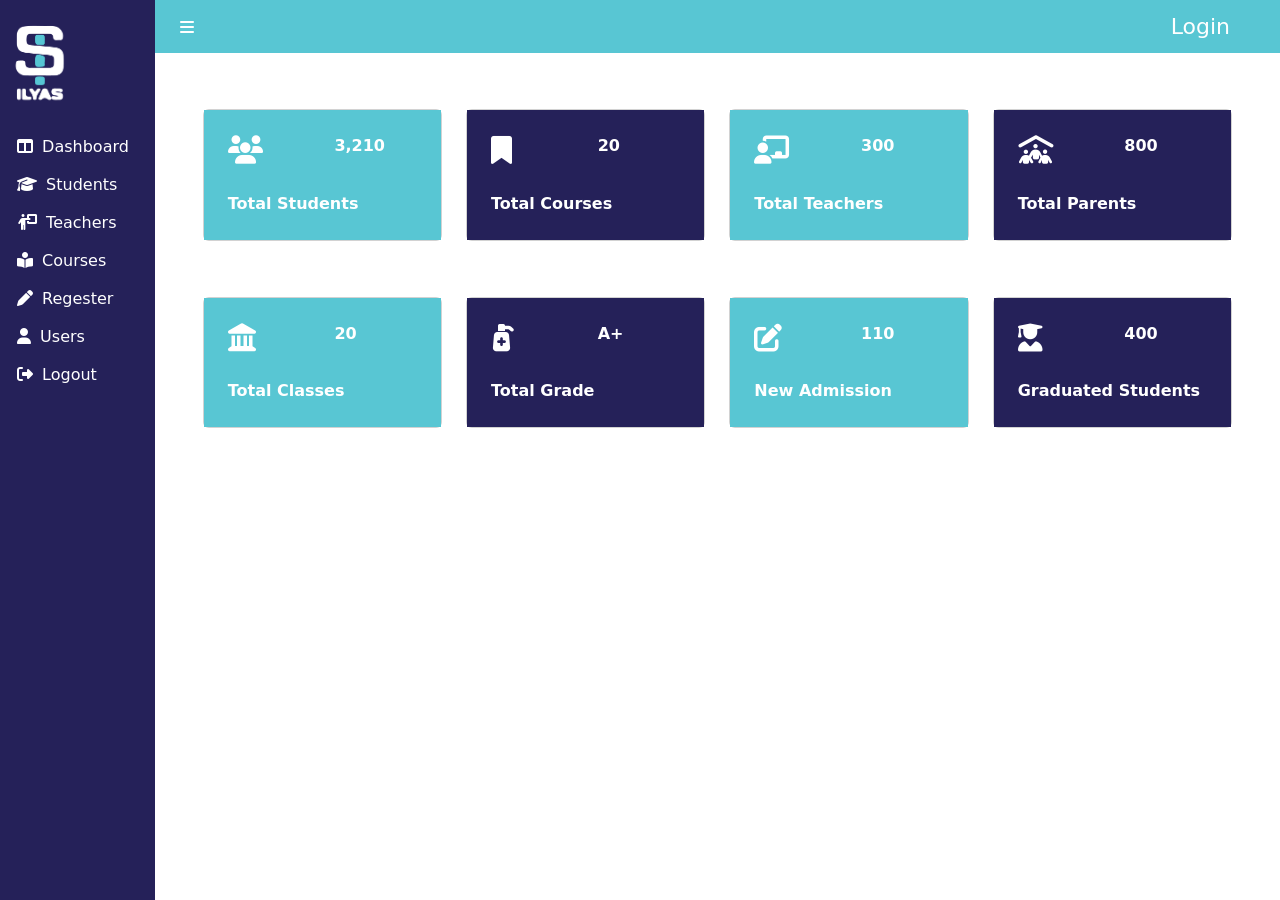
<file: index.html>
<!DOCTYPE html>
<html lang="en">
<head>
    <meta charset="UTF-8">
    <meta name="viewport" content="width=device-width, initial-scale=1.0">
    <title>Dashboard</title>
    <link rel="stylesheet" href="style.css">
    <!-- bootstrap link -->
    <link href="https://cdn.jsdelivr.net/npm/bootstrap@5.3.3/dist/css/bootstrap.min.css" rel="stylesheet" integrity="sha384-QWTKZyjpPEjISv5WaRU9OFeRpok6YctnYmDr5pNlyT2bRjXh0JMhjY6hW+ALEwIH" crossorigin="anonymous">
    <!-- font awasome link -->
    <link rel="stylesheet" href="https://cdnjs.cloudflare.com/ajax/libs/font-awesome/6.7.2/css/all.min.css" integrity="sha512-Evv84Mr4kqVGRNSgIGL/F/aIDqQb7xQ2vcrdIwxfjThSH8CSR7PBEakCr51Ck+w+/U6swU2Im1vVX0SVk9ABhg==" crossorigin="anonymous" referrerpolicy="no-referrer" />
</head>
<body>
    
<div class="d-flex">
      <!-- side bar -->
   <div class="vh-100 myside" style="width: 11rem">
  <div>
    <img class="w-50 " src="img/logo2.png" alt="">
  </div>

  <div class="mt-3">
    <button class="btn text-white">
        <i class=" hover fa-solid fa-table-columns text-white px-1"></i>
       <a href="index.html" class="link">Dashboard</a>
      </button>
      <!-- dashboard -->
      
      <button class="btn text-white">
     <i class="fa-solid fa-graduation-cap px-1"></i> 
       <a href="Student.html" class="link"> Students</a>
      </button>
      <!-- students -->
      
      <button class="btn text-white">
        <i class="fa-solid fa-person-chalkboard px-1"></i>
        <a href="teachers.html" class="link"> Teachers</a>
      </button>
      <!-- teacher -->
    
      <button class="btn text-white">
        <i class="fa-solid fa-book-open-reader px-1"></i>
       <a href="Courses.html"class="link">Courses</a>
      </button>
      <!-- coursed -->
      <button class="btn text-white">
        <i class="fa-solid fa-pen px-1"></i>
        Regester
      </button>
      <!-- regestration -->
    
      <button class="btn text-white">
        <i class="fa-solid fa-user px-1"></i>
        <a href="login.html"class="link">Users</a>
      </button>
      <!-- users -->
      <button class="btn text-white">
        <i class="fa-solid fa-right-from-bracket px-1"></i>
        <a href="logout.html" class="link"> Logout</a>
      </button>
      <!-- Logout -->
  </div>
  
   </div>
     <!-- End  side bar -->

     <!-- Header -->
   <div class=" w-100">
       <div class="myheader">
          
           <div class="nav" >
            <i class="fa-solid fa-bars text-white" ></i>
           
            <a href="login.html">Login</a>
           </div>
       </div>
        <!-- End Header -->

        <!-- contant section -->
  

        <div class="m-5">
            <div class="row ">
                <div class="col-sm-1 col-md-3 pt-2 ">
                    <div class="card  ">
                    <div class="card-body p-4  text-white fw-bold card1">
                       <div class="row">
                        <div class="col-6">
                          <h3>  <i  class="fa-solid fa-users "></i></h1>
                        </div>
                        <div class="col-6">
                           3,210
                        </div>
                        <div class="col-12 mt-3">
                           Total Students
                        </div>
                       </div>
                    </div>
                    </div>
                </div>
                <!-- card2 -->
            
                <div class="col-sm-1 col-md-3 pt-2">
                    <div class="card  ">
                    <div class="card-body p-4 card2 text-white fw-bold ">
                        <div class="row">
                            <div class="col-6">
                                <h3><i class="fa-solid fa-bookmark"></i></h3>
                            </div>
                            <div class="col-6">
                               20
                            </div>
                            <div class="col-12 mt-3">
                               Total Courses
                            </div>
                           </div>
                    </div>
                    </div>
                </div>
            
                <!-- card3 -->
                <div class="col-sm-1 col-md-3 pt-2">
                    <div class="card  ">
                    <div class="card-body p-4 text-white fw-bold card1">
                        <div class="row">
                            <div class="col-6">
                              <h3>  <i class="fa-solid fa-chalkboard-user"></i></h3>
                            </div>
                            <div class="col-6">
                               300
                            </div>
                            <div class="col-12 mt-3">
                               Total Teachers
                            </div>
                           </div>
                    </div>
                    </div>
                </div>
            
                <!-- card4 -->
                <div class="col-sm-1 col-md-3 pt-2">
                    <div class="card  ">
                    <div class="card-body p-4 text-white fw-bold card2">
                        <div class="row">
                            <div class="col-6">
                               <h3> <i class="fa-solid fa-people-roof"></i></h3>
                            </div>
                            <div class="col-6">
                               800
                            </div>
                            <div class="col-12 mt-3">
                               Total Parents
                            </div>
                           </div>
                    </div>
                    </div>
                </div>

<!-- end cards -->

    </div>

  </div>
   

  <div class="m-5">
    <div class="row ">
        <div class="col-sm-1 col-md-3 pt-2 ">
            <div class="card  ">
            <div class="card-body p-4  text-white fw-bold card1">
               <div class="row">
                <div class="col-6">
                <H3> <i class="fa-solid fa-landmark"></i></H3>
                </div>
                <div class="col-6">
                   20
                </div>
                <div class="col-12 mt-3">
                   Total Classes
                </div>
               </div>
            </div>
            </div>
        </div>
        <!-- card2 -->
    
        <div class="col-sm-1 col-md-3 pt-2">
            <div class="card  ">
            <div class="card-body p-4 card2 text-white fw-bold ">
                <div class="row">
                    <div class="col-6">
                        <h3><i class="fa-solid fa-pump-medical"></i></i></h3>
                    </div>
                    <div class="col-6">
                       A+
                    </div>
                    <div class="col-12 mt-3">
                       Total Grade
                    </div>
                   </div>
            </div>
            </div>
        </div>
    
        <!-- card3 -->
        <div class="col-sm-1 col-md-3 pt-2">
            <div class="card  ">
            <div class="card-body p-4 text-white fw-bold card1">
                <div class="row">
                    <div class="col-6">
                      <h3>  <i class="fa-solid fa-pen-to-square"></i></h3>
                    </div>
                    <div class="col-6">
                       110
                    </div>
                    <div class="col-12 mt-3">
                      New Admission
                    </div>
                   </div>
            </div>
            </div>
        </div>
    
        <!-- card4 -->
        <div class="col-sm-1 col-md-3 pt-2">
            <div class="card  ">
            <div class="card-body p-4 text-white fw-bold card2">
                <div class="row">
                    <div class="col-6">
                       <h3> <i class="fa-solid fa-user-graduate"></i></i></h3>
                    </div>
                    <div class="col-6">
                       400
                    </div>
                    <div class="col-12 mt-3">
                      Graduated Students
                    </div>
                   </div>
            </div>
            </div>
        </div>

<!-- end cards -->

</div>

</div>

   
   </div>

   <!-- end contant -->
    


</div>




<!-- javascript link -->
    <script src="https://cdn.jsdelivr.net/npm/bootstrap@5.3.3/dist/js/bootstrap.bundle.min.js" integrity="sha384-YvpcrYf0tY3lHB60NNkmXc5s9fDVZLESaAA55NDzOxhy9GkcIdslK1eN7N6jIeHz" crossorigin="anonymous"></script>
</body>
</html>
</file>
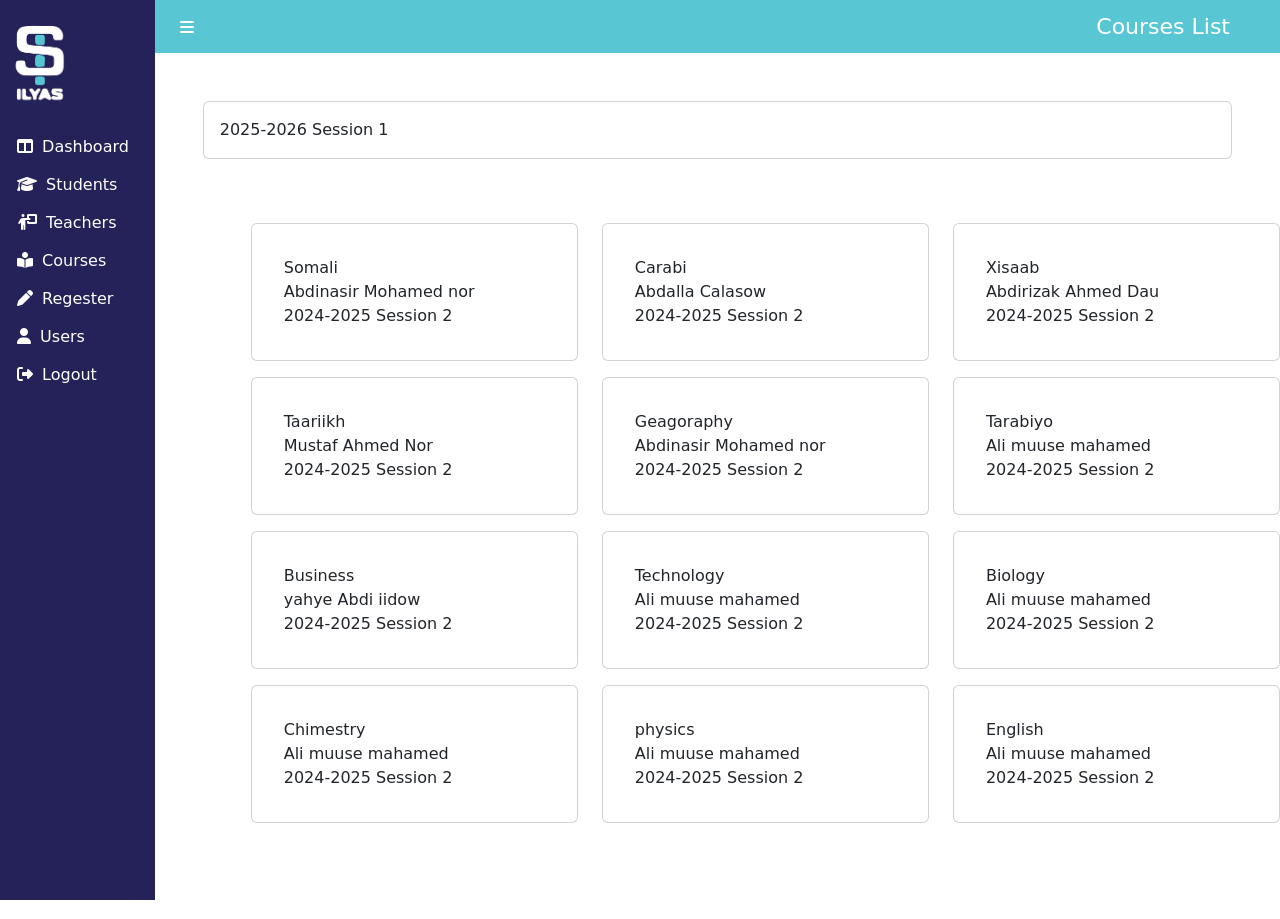
<file: Courses.html>
<!DOCTYPE html>
<html lang="en">
<head>
    <meta charset="UTF-8">
    <meta name="viewport" content="width=device-width, initial-scale=1.0">
    <title>Dashboard</title>
    <link rel="stylesheet" href="style.css">
    <!-- bootstrap link -->
    <link href="https://cdn.jsdelivr.net/npm/bootstrap@5.3.3/dist/css/bootstrap.min.css" rel="stylesheet" integrity="sha384-QWTKZyjpPEjISv5WaRU9OFeRpok6YctnYmDr5pNlyT2bRjXh0JMhjY6hW+ALEwIH" crossorigin="anonymous">
    <!-- font awasome link -->
    <link rel="stylesheet" href="https://cdnjs.cloudflare.com/ajax/libs/font-awesome/6.7.2/css/all.min.css" integrity="sha512-Evv84Mr4kqVGRNSgIGL/F/aIDqQb7xQ2vcrdIwxfjThSH8CSR7PBEakCr51Ck+w+/U6swU2Im1vVX0SVk9ABhg==" crossorigin="anonymous" referrerpolicy="no-referrer" />
</head>
<body>
    
<div class="d-flex">
      <!-- side bar -->
   <div class="vh-100 myside" style="width: 11rem">
  <div>
    <img class="w-50 " src="img/logo2.png" alt="">
  </div>

  <div class="mt-3">
    <button class="btn text-white">
        <i class=" hover fa-solid fa-table-columns text-white px-1"></i>
        <a href="index.html" class="link">Dashboard</a>
      </button>
      <!-- dashboard -->
      
      <button class="btn text-white">
     <i class="fa-solid fa-graduation-cap px-1"></i> 
     <a href="Student.html" class="link">Students</a>
      </button>
      <!-- students -->
      
      <button class="btn text-white">
        <i class="fa-solid fa-person-chalkboard px-1"></i>
        <a href="teachers.html" class="link"> Teachers</a>
      </button>
      <!-- teachers -->
    
      <button class="btn text-white">
        <i class="fa-solid fa-book-open-reader px-1"></i>
        <a href="Courses.html" class="link"> Courses</a>
      </button>
      <!-- coursed -->
      <button class="btn text-white">
        <i class="fa-solid fa-pen px-1"></i>
        Regester
      </button>
      <!-- regestration -->
    
      <button class="btn text-white">
        <i class="fa-solid fa-user px-1"></i>
        <a href="login.html"class="link">Users</a>
      </button>
      <!-- users -->
      <button class="btn text-white">
        <i class="fa-solid fa-right-from-bracket px-1"></i>
        <a href="logout.html" class="link"> Logout</a>
      </button>
      <!-- Logout -->
  </div>
  
   </div>
     <!-- End  side bar -->

     <!-- Header -->
   <div class=" w-100">
       <div class="head">
          
           <div class="nav" >
             <i class="fa-solid fa-bars text-white" ></i>
            <a  href="#">Courses List</a>
           
           </div>
       </div>
        <!-- End Header -->

        <!-- contant section --> 
          <!-- card0 -->
          <div class="m-5" >
            <div class="row">
                <div class="col-30 ">
                    <div class="card p-0 card2 ">
                        <div class="card-body ">
                           2025-2026 Session 1
                        </div>
                         <!-- End Card0 -->
                    </div>
            </div>   
          <!-- card1 -->
         <div class="m-5" >
            <div class="row">
                <div class="col-sm-1 col-md-4 pt-3 ">
                    <div class="card p-3 card1">
                        <div class="card-body">
                            Somali <br>
                            Abdinasir Mohamed nor <br>
                            2024-2025 Session 2
                        </div>
                         <!-- End Card1 -->
                    </div>
            </div>   
            <!-- card2 -->
            <div class="col-sm-1 col-md-4 pt-3">
                <div class="card p-3 card1">
                    <div class="card-body">
                        Carabi <br>
                    Abdalla Calasow <br>
                        2024-2025 Session 2
                    </div>
                </div>
                  <!-- End Card2 -->
        </div>
          <!-- card3 -->  
        <div 
        
        class="col-sm-1 col-md-4 pt-3">
            <div class="card p-3 card1">
                <div class="card-body">
                    Xisaab <br>
                    Abdirizak Ahmed Dau <br>
                        2024-2025 Session 2
                </div>
            </div>
    </div>  
    <!-- End Card3 -->
    <div class="col-sm-1 col-md-4 pt-3">
         <!-- card4 -->  
        <div class="card p-3 card1">
            <div class="card-body">
               Taariikh <br>
               Mustaf Ahmed Nor <br>
                 2024-2025 Session 2
            </div>
        </div>
</div> <!-- End Card4 -->

<div class="col-sm-1 col-md-4 pt-3">
      <!-- card5 -->
    <div class="card p-3 card1">
        <div class="card-body">
          Geagoraphy<br>
          Abdinasir Mohamed nor <br>
            2024-2025 Session 2 
        </div>
    </div>
</div>  <!-- End Card5 -->
<div class="col-sm-1 col-md-4 pt-3">
     <!-- card6 -->
    <div class="card p-3 card1">
        <div class="card-body">
            Tarabiyo<br>
          Ali muuse mahamed <br>
            2024-2025 Session 2 
        </div>
    </div>
</div> <!-- End Card6 -->
<div class="col-sm-1 col-md-4 pt-3">
    <!-- card7 -->
    <div class="card p-3 card1">
        <div class="card-body">
            Business<br>
          yahye Abdi iidow <br>
              2024-2025 Session 2  
        </div>
    </div>
</div><!-- End Card7 -->
<div class="col-sm-1 col-md-4 pt-3">
    <!-- card8 -->
    <div class="card p-3 card1">
        <div class="card-body">
            Technology<br>
            Ali muuse mahamed <br>
              2024-2025 Session 2
        </div>
    </div>
</div> <!-- End Card8 -->
<div class="col-sm-1 col-md-4 pt-3">
       <!-- card9 -->
    <div class="card p-3 card1">
        <div class="card-body">
            Biology<br>
          Ali muuse mahamed <br>
            2024-2025 Session 2
        </div>
    </div>
</div> <!-- End Card9 -->
<div class="col-sm-1 col-md-4 pt-3">
    <!-- card10 -->
    <div class="card p-3 card1">
        <div class="card-body">
            Chimestry<br>
            Ali muuse mahamed <br>
              2024-2025 Session 2
        </div>
    </div>
</div> <!-- End Card10 -->
<div class="col-sm-1 col-md-4 pt-3">  
     <!-- card11 -->
    <div class="card p-3 card1">
        <div class="card-body">
            physics<br>
          Ali muuse mahamed <br>
            2024-2025 Session 2
        </div>
    </div>
</div> <!-- End Card11 -->
<div class="col-sm-1 col-md-4 pt-3">
    <!-- card12 -->
    <div class="card p-3 card1">
        <div class="card-body">
            English<br>
          Ali muuse mahamed <br>
            2024-2025 Session 2
        </div>
    </div>
</div>
</div> </div> <!-- End Card12 -->
</div>
  

       
   
   </div>

   <!-- end contant -->


</div>

<!-- javascript link -->
    <script src="https://cdn.jsdelivr.net/npm/bootstrap@5.3.3/dist/js/bootstrap.bundle.min.js" integrity="sha384-YvpcrYf0tY3lHB60NNkmXc5s9fDVZLESaAA55NDzOxhy9GkcIdslK1eN7N6jIeHz" crossorigin="anonymous"></script>
</body>
</html>
</file>
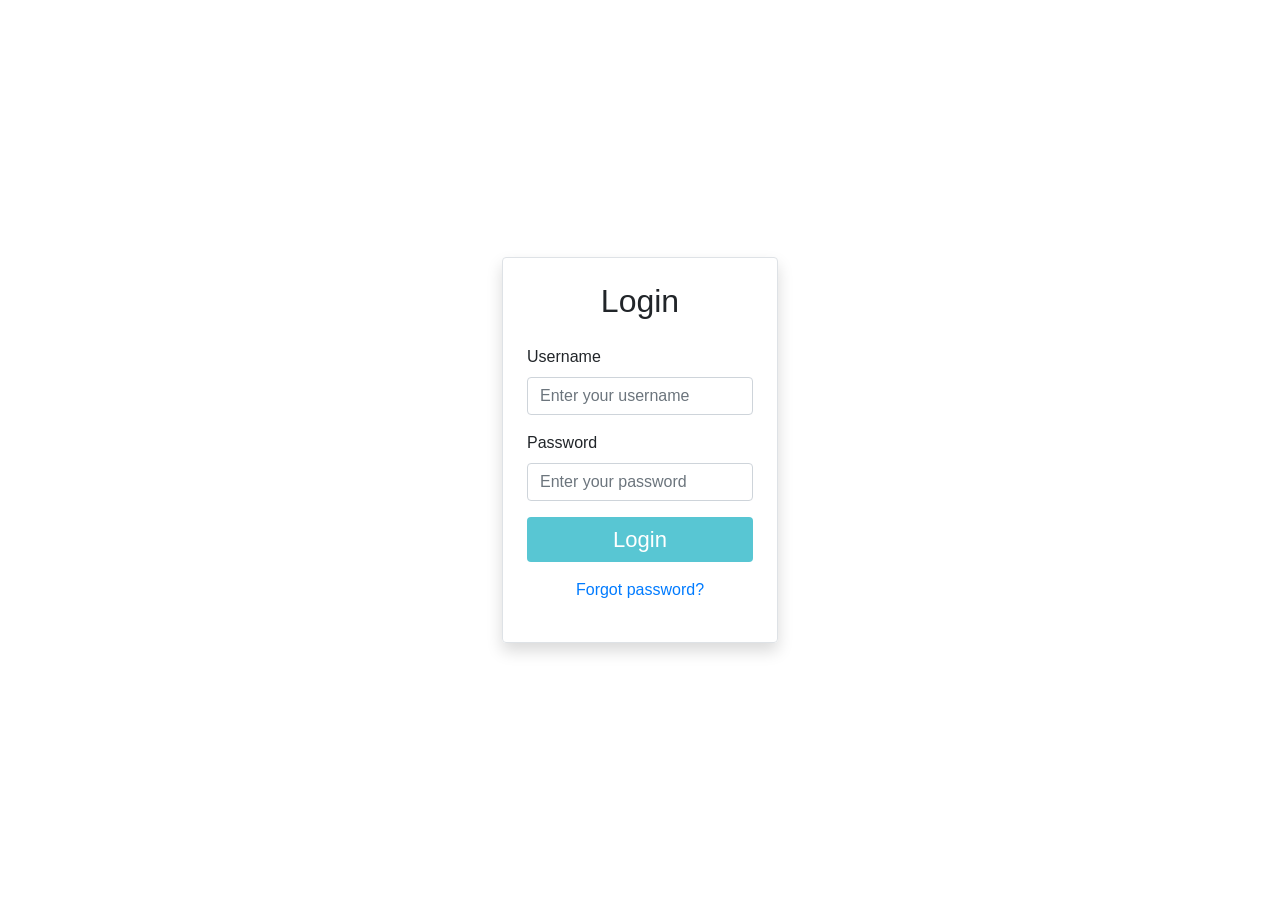
<file: login.html>
<!DOCTYPE html>
<html lang="en">
<head>
    <meta charset="UTF-8">
    <meta name="viewport" content="width=device-width, initial-scale=1.0">
    <link href="https://maxcdn.bootstrapcdn.com/bootstrap/4.5.2/css/bootstrap.min.css" rel="stylesheet">
    <title>Login Page</title>
    <link rel="stylesheet" href="style.css">
</head>
<body>
    <div class="container d-flex align-items-center justify-content-center" style="height: 100vh;">
        <form class="border p-4 rounded shadow">
            <h2 class="text-center mb-4">Login</h2>
            <div class="form-group">
                <label for="username">Username</label>
                <input type="text" class="form-control" id="username" placeholder="Enter your username" required>
            </div>
            <div class="form-group">
                <label for="password">Password</label>
                <input type="password" class="form-control" id="password" placeholder="Enter your password" required>
            </div>
            <button type="submit" class="btn card1 text-white btn-block">Login</button>
            <p class="text-center mt-3"><a href="#">Forgot password?</a></p>
        </form>
    </div>
    <script src="https://code.jquery.com/jquery-3.5.1.slim.min.js"></script>
    <script src="https://cdn.jsdelivr.net/npm/@popperjs/core@2.9.2/dist/umd/popper.min.js"></script>
    <script src="https://maxcdn.bootstrapcdn.com/bootstrap/4.5.2/js/bootstrap.min.js"></script>
</body>
</html>
</file>
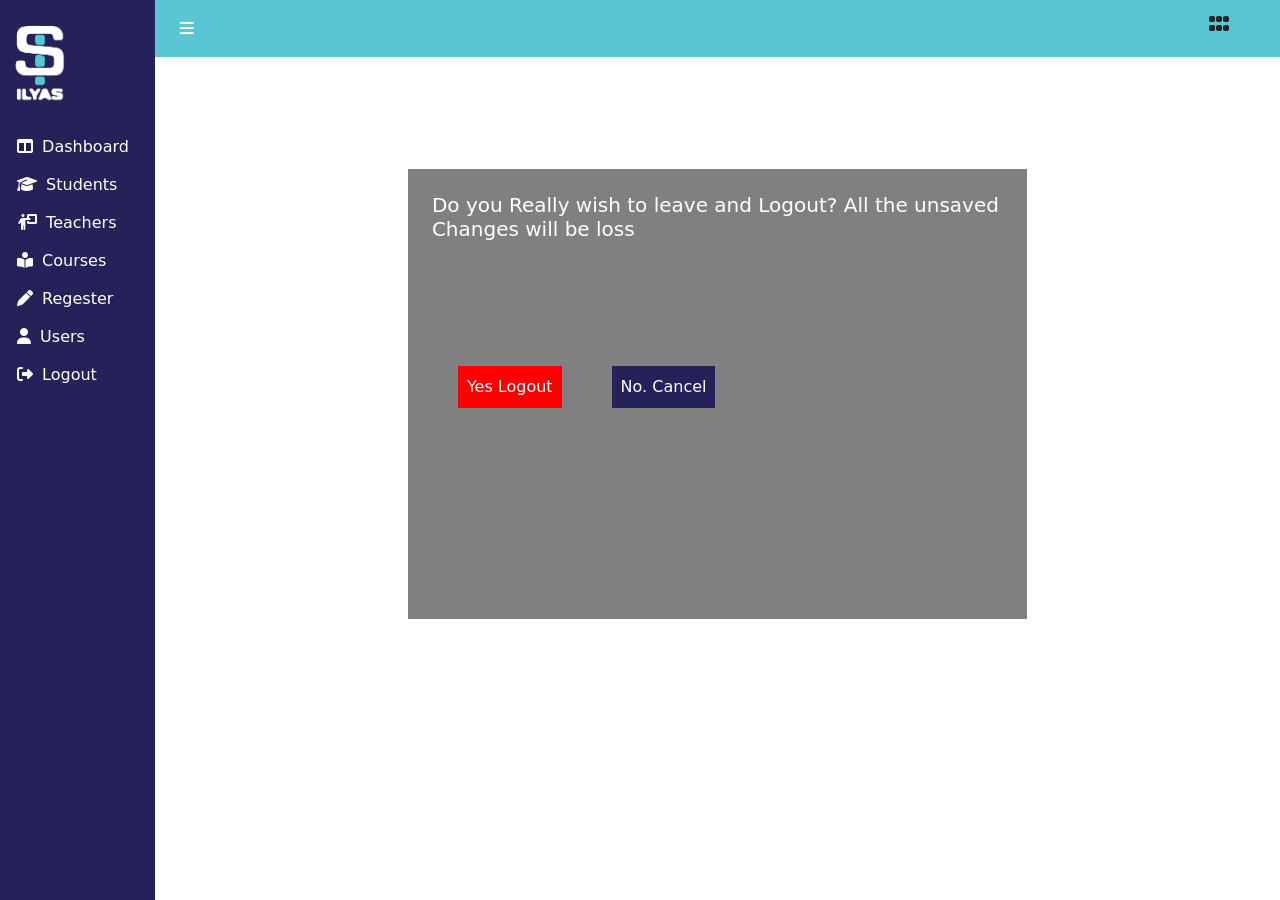
<file: logout.html>
<!DOCTYPE html>
<html lang="en">
<head>
    <meta charset="UTF-8">
    <meta name="viewport" content="width=device-width, initial-scale=1.0">
    <title>Logout</title>
    <link rel="stylesheet" href="style.css">

        <!-- bootstrap link -->
        <link href="https://cdn.jsdelivr.net/npm/bootstrap@5.3.3/dist/css/bootstrap.min.css" rel="stylesheet" integrity="sha384-QWTKZyjpPEjISv5WaRU9OFeRpok6YctnYmDr5pNlyT2bRjXh0JMhjY6hW+ALEwIH" crossorigin="anonymous">
        <!-- font awasome link -->
        <link rel="stylesheet" href="https://cdnjs.cloudflare.com/ajax/libs/font-awesome/6.7.2/css/all.min.css" integrity="sha512-Evv84Mr4kqVGRNSgIGL/F/aIDqQb7xQ2vcrdIwxfjThSH8CSR7PBEakCr51Ck+w+/U6swU2Im1vVX0SVk9ABhg==" crossorigin="anonymous" referrerpolicy="no-referrer" />
    </head>
</head>
<body>

    <div class="d-flex">
      <!-- side bar -->
   <div class="vh-100 myside" style="width: 11rem">
  <div>
    <img class="w-50 " src="img/logo2.png" alt="">
  </div>

  <div class="mt-3">
    <button class="btn text-white">
        <i class=" hover fa-solid fa-table-columns text-white px-1"></i>
        <a href="index.html" class="link">Dashboard</a>
      </button>
      <!-- dashboard -->
      
      <button class="btn text-white">
     <i class="fa-solid fa-graduation-cap px-1"></i> 
     <a href="Student.html" class="link">Students</a>
      </button>
      <!-- students -->
      
      <button class="btn text-white">
        <i class="fa-solid fa-person-chalkboard px-1"></i>
        <a href="teachers.html" class="link"> Teachers</a>
      </button>
      <!-- teachers -->
    
      <button class="btn text-white">
        <i class="fa-solid fa-book-open-reader px-1"></i>
        <a href="Courses.html" class="link"> Courses</a>
      </button>
      <!-- coursed -->
      <button class="btn text-white">
        <i class="fa-solid fa-pen px-1"></i>
        <a href="Regester.html" class="link"> Regester</a>
      </button>
      <!-- regestration -->
    
      <button class="btn text-white">
        <i class="fa-solid fa-user px-1"></i>
        <a href="login.html" class="link"> Users</a>
      </button>
      <!-- users -->
      <button class="btn text-white">
        <i class="fa-solid fa-right-from-bracket px-1"></i>
        <a href="logout.html" class="link"> Logout</a>
      </button>
      <!-- Logout -->
  </div>
  
   </div>
     <!-- End  side bar -->

     <div class=" w-100">
        <div class="myheader">

            <div class="nav" >
                <i class="fa-solid fa-bars text-white" ></i>
               
               <h4> <i class="fa-solid fa-grip"></i></h4>
               </div>
        </div>


        <div class="logout">

          <h5 class="text-white p-4 ">Do you Really wish to leave and Logout? All the unsaved Changes will be loss</h5>

          <div class=" d-flex justify-between  btmada">
            <a class="yes" href="cancel.html">Yes Logout</a>
            <a class="no" href="index.html">No. Cancel</a>
          </div>

        </div>
        

     </div>
    


     
<!-- javascript link -->
    <script src="https://cdn.jsdelivr.net/npm/bootstrap@5.3.3/dist/js/bootstrap.bundle.min.js" integrity="sha384-YvpcrYf0tY3lHB60NNkmXc5s9fDVZLESaAA55NDzOxhy9GkcIdslK1eN7N6jIeHz" crossorigin="anonymous"></script>
    
</body>
</html>
</file>
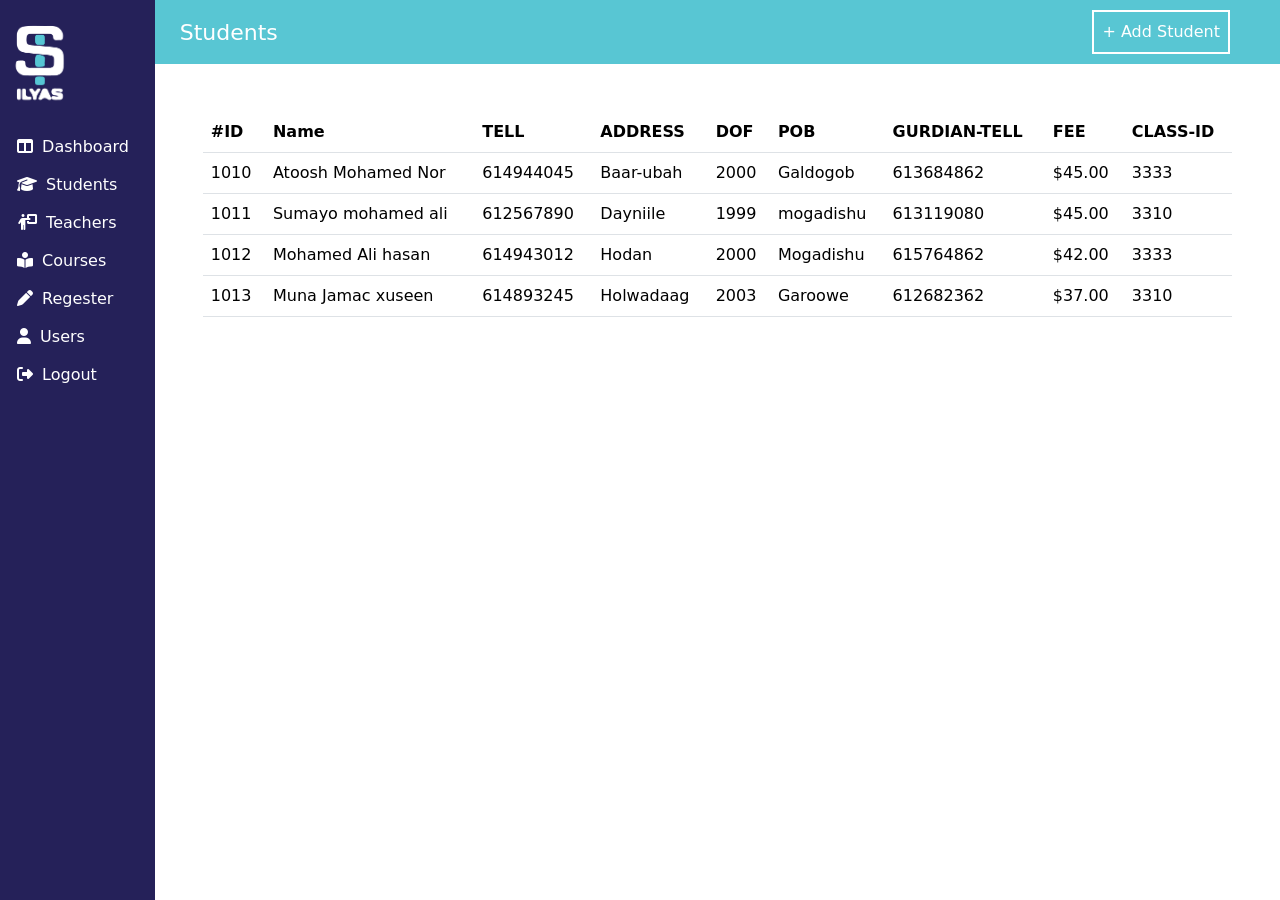
<file: Student.html>
<!DOCTYPE html>
<html lang="en">
<head>
    <meta charset="UTF-8">
    <meta name="viewport" content="width=device-width, initial-scale=1.0">
    <title>Dashboard</title>
    <link rel="stylesheet" href="style.css">
    <!-- bootstrap link -->
    <link href="https://cdn.jsdelivr.net/npm/bootstrap@5.3.3/dist/css/bootstrap.min.css" rel="stylesheet" integrity="sha384-QWTKZyjpPEjISv5WaRU9OFeRpok6YctnYmDr5pNlyT2bRjXh0JMhjY6hW+ALEwIH" crossorigin="anonymous">
    <!-- font awasome link -->
    <link rel="stylesheet" href="https://cdnjs.cloudflare.com/ajax/libs/font-awesome/6.7.2/css/all.min.css" integrity="sha512-Evv84Mr4kqVGRNSgIGL/F/aIDqQb7xQ2vcrdIwxfjThSH8CSR7PBEakCr51Ck+w+/U6swU2Im1vVX0SVk9ABhg==" crossorigin="anonymous" referrerpolicy="no-referrer" />
</head>
<body>
    
<div class="d-flex">
      <!-- side bar -->
   <div class="vh-100 myside" style="width: 11rem">
  <div>
    <img class="w-50 " src="img/logo2.png" alt="">
  </div>

  <div class="mt-3">
    <button class="btn text-white">
        <i class=" hover fa-solid fa-table-columns text-white px-1"></i>
        <a href="index.html" class="link">Dashboard</a>
      </button>
      <!-- dashboard -->
      
      <button class="btn text-white">
     <i class="fa-solid fa-graduation-cap px-1"></i> 
      <a href="Student.html" class="link">Students</a>
      </button>
      <!-- students -->
      
      <button class="btn text-white">
        <i class="fa-solid fa-person-chalkboard px-1"></i>
      <a href="teachers.html" class="link"> Teachers</a>
      </button>
      <!-- teachers -->
    
      <button class="btn text-white">
        <i class="fa-solid fa-book-open-reader px-1"></i>
        <a href="Courses.html" class="link"> Courses</a>
      </button>
      <!-- coursed -->
      <button class="btn text-white">
        <i class="fa-solid fa-pen px-1"></i>
        Regester
      </button>
      <!-- regestration -->
    
      <button class="btn text-white">
        <i class="fa-solid fa-user px-1"></i>
        <a href="login.html"class="link">Users</a>
      </button>
      <!-- users -->
      <button class="btn text-white">
        <i class="fa-solid fa-right-from-bracket px-1"></i>
        <a href="logout.html" class="link"> Logout</a>
      </button>
      <!-- Logout -->
  </div>
  
   </div>
     <!-- End  side bar -->

     <!-- Header -->
   <div class=" w-100">
       <div class="myheader">
          
           <div class="nav" >
            <a  href="#">Students</a>
           
          
            <button  data-bs-toggle="modal" data-bs-target="#exampleModal">+ Add Student</button>
          
           </div>
       </div>
        <!-- End Header -->

        <!-- contant sections -->
  

        <!-- Button trigger modal -->

<!-- Modal -->
<div class="modal fade" id="exampleModal" tabindex="-1" aria-labelledby="exampleModalLabel" aria-hidden="true">
  <div class="modal-dialog">
    <div class="modal-content">
      <div class="modal-header">
        <h1 class="modal-title fs-5" id="exampleModalLabel"> Add New student</h1>
        <button type="button" class="btn-close" data-bs-dismiss="modal" aria-label="Close"></button>
      </div>
      <div class="modal-body">
      <form action="" class="form-group ">
        <!-- Id -->
        <div class="input-group mb-3">
          <span class="input-group-text" id="basic-addon1">#</span>
          <input type="text" class="form-control" placeholder="Enter Id" aria-label="Id" aria-describedby="basic-addon1">
        </div>
              <!-- Name -->
        <div class="input-group mb-3">
          <span class="input-group-text" id="basic-addon1">@</span>
          <input type="text" class="form-control" placeholder="Enter Student Name" aria-label="Name" aria-describedby="basic-addon1">
        </div>
              <!-- Tell -->
              <div class="input-group mb-3">
                <span class="input-group-text" id="basic-addon1"><i class="fa-solid fa-mobile"></i></span>
                <input type="tel" class="form-control" placeholder="Enter Tell" aria-label="Tell" aria-describedby="basic-addon1">
              </div>
              <!-- Adress -->
              <div class="input-group mb-3">
                <span class="input-group-text" id="basic-addon1"><i class="fa-solid fa-location-dot"></i></span>
                <input type="text" class="form-control" placeholder="Enter Adress" aria-label="Adress" aria-describedby="basic-addon1">
              </div>
              <!-- DOB -->
              <div class="input-group mb-3">
                <span class="input-group-text" id="basic-addon1"><i class="fa-solid fa-calendar-days"></i></span>
                <input type="text" class="form-control" placeholder="Enter Date of Birth" aria-label="DOF" aria-describedby="basic-addon1">
              </div>
              <!-- POB -->
              <div class="input-group mb-3">
                <span class="input-group-text" id="basic-addon1"><i class="fa-solid fa-calendar-days"></i></span>
                <input type="text" class="form-control" placeholder="Enter Place of Birth" aria-label="BOF" aria-describedby="basic-addon1">
              </div>
              <!-- Gurdian tell -->
              <div class="input-group mb-3">
                <span class="input-group-text" id="basic-addon1"><i class="fa-solid fa-mobile"></i></span>
                <input type="text" class="form-control" placeholder="Enter GURDIAN-TELL" aria-label="Gurdian-tel" aria-describedby="basic-addon1">
              </div>
              <!-- fee -->
              <div class="input-group mb-3">
                <span class="input-group-text" id="basic-addon1"><i class="fa-solid fa-money-check-dollar"></i></span>
                <input type="text" class="form-control" placeholder="Enter Fee" aria-label="Fee" aria-describedby="basic-addon1">
              </div>
              <!-- class Id -->
              <div class="input-group mb-3">
                <span class="input-group-text" id="basic-addon1"><i class="fa-brands fa-discourse"></i></span>
                <input type="text" class="form-control" placeholder="Enter Class_Id" aria-label="Class_id" aria-describedby="basic-addon1">
              </div>


      </form>
      </div>
      <div class="modal-footer">
        <button type="button" class="card2" data-bs-dismiss="modal">Close</button>
        <button type="button" class="button">Save changes</button>
      </div>
    </div>
  </div>
</div>

        <div class="m-5">

          <table class="table table-Striped">
            <thead>
              <tr>
                <th>#ID</th>
                <th>Name</th>
                <th>TELL</th>
                <th>ADDRESS</th>
                <th>DOF</th>
                <th>POB</th>
                <th>GURDIAN-TELL</th>
                <th>FEE</th>
                <th>CLASS-ID</th>
              </tr>
            </thead>
            <tbody>
              <tr>
                <td>1010</td>
                <td>Atoosh Mohamed Nor</td>
                <td>614944045</td>
                <td>Baar-ubah</td>
                <td>2000</td>
                <td>Galdogob</td>
                <td>613684862</td>
                <td>$45.00</td>
                <td>3333</td>
              </tr>
              <tr>
                <td>1011</td>
                <td>Sumayo mohamed ali</td>
                <td>612567890</td>
                <td>Dayniile</td>
                <td>1999</td>
                <td>mogadishu</td>
                <td>613119080</td>
                <td>$45.00</td>
                <td>3310</td>
              </tr>
              <tr>
                <td>1012</td>
                <td>Mohamed Ali hasan</td>
                <td>614943012</td>
                <td>Hodan</td>
                <td>2000</td>
                <td>Mogadishu</td>
                <td>615764862</td>
                <td>$42.00</td>
                <td>3333</td>
              </tr>
              <tr>
                <td>1013</td>
                <td>Muna Jamac xuseen</td>
                <td>614893245</td>
                <td>Holwadaag</td>
                <td>2003</td>
                <td>Garoowe</td>
                <td>612682362</td>
                <td>$37.00</td>
                <td>3310</td>
              </tr>
            </tbody>
            </tr>
          </table>
    

  </div>
   

   
   </div>

   <!-- end contant -->
    


</div>

<!-- javascript link -->
    <script src="https://cdn.jsdelivr.net/npm/bootstrap@5.3.3/dist/js/bootstrap.bundle.min.js" integrity="sha384-YvpcrYf0tY3lHB60NNkmXc5s9fDVZLESaAA55NDzOxhy9GkcIdslK1eN7N6jIeHz" crossorigin="anonymous"></script>
</body>
</html>
</file>
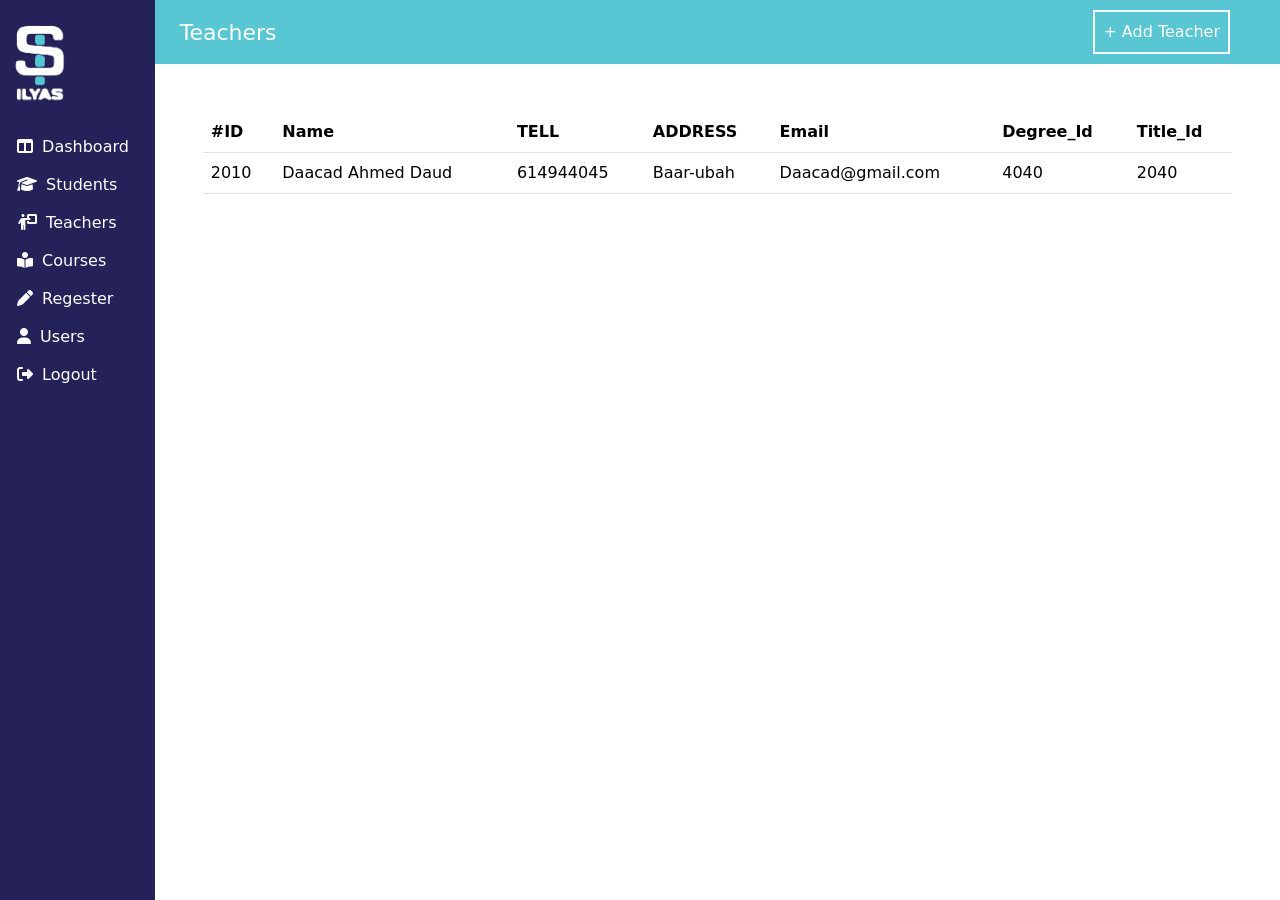
<file: teachers.html>
<!DOCTYPE html>
<html lang="en">
<head>
    <meta charset="UTF-8">
    <meta name="viewport" content="width=device-width, initial-scale=1.0">
    <title>Dashboard</title>
    <link rel="stylesheet" href="style.css">
    <!-- bootstrap link -->
    <link href="https://cdn.jsdelivr.net/npm/bootstrap@5.3.3/dist/css/bootstrap.min.css" rel="stylesheet" integrity="sha384-QWTKZyjpPEjISv5WaRU9OFeRpok6YctnYmDr5pNlyT2bRjXh0JMhjY6hW+ALEwIH" crossorigin="anonymous">
    <!-- font awasome link -->
    <link rel="stylesheet" href="https://cdnjs.cloudflare.com/ajax/libs/font-awesome/6.7.2/css/all.min.css" integrity="sha512-Evv84Mr4kqVGRNSgIGL/F/aIDqQb7xQ2vcrdIwxfjThSH8CSR7PBEakCr51Ck+w+/U6swU2Im1vVX0SVk9ABhg==" crossorigin="anonymous" referrerpolicy="no-referrer" />
</head>
<body>
    
<div class="d-flex">
      <!-- side bar -->
   <div class="vh-100 myside" style="width: 11rem">
  <div>
    <img class="w-50 " src="img/logo2.png" alt="">
  </div>

  <div class="mt-3">
    <button class="btn text-white">
        <i class=" hover fa-solid fa-table-columns text-white px-1"></i>
        <a href="index.html" class="link">Dashboard</a>
      </button>
      <!-- dashboard -->
      
      <button class="btn text-white">
     <i class="fa-solid fa-graduation-cap px-1"></i> 
     <a href="Student.html" class="link">Students</a>
      </button>
      <!-- students -->
      
      <button class="btn text-white">
        <i class="fa-solid fa-person-chalkboard px-1"></i>
        <a href="teachers.html" class="link"> Teachers</a>
      </button>
      <!-- teachers -->
    
      <button class="btn text-white">
        <i class="fa-solid fa-book-open-reader px-1"></i>
        <a href="Courses.html" class="link"> Courses</a>
      </button>
      <!-- coursed -->
      <button class="btn text-white">
        <i class="fa-solid fa-pen px-1"></i>
        <a href="Regester.html" class="link"> Regester</a>
      </button>
      <!-- regestration -->
    
      <button class="btn text-white">
        <i class="fa-solid fa-user px-1"></i>
        <a href="login.html" class="link"> Users</a>
      </button>
      <!-- users -->
      <button class="btn text-white">
        <i class="fa-solid fa-right-from-bracket px-1"></i>
        <a href="Logout.html" class="link"> Logout</a>
      </button>
      <!-- Logout -->
  </div>
  
   </div>
     <!-- End  side bar -->

     <!-- Header -->
   <div class=" w-100">
       <div class="myheader">
        <div class=" head" >
            <div class="nav" >
                <a  href="teachers.html">Teachers</a>
               
                
                  <button  data-bs-toggle="modal" data-bs-target="#exampleModal">+ Add Teacher</button>
          
           
           
           </div>
          
         
       </div>
        <!-- End Header -->

        <!-- contant section -->

        <div class="modal fade" id="exampleModal" tabindex="-1" aria-labelledby="exampleModalLabel" aria-hidden="true">
          <div class="modal-dialog">
            <div class="modal-content">
              <div class="modal-header">
                <h1 class="modal-title fs-5" id="exampleModalLabel"> Add New Teacher</h1>
                <button type="button" class="btn-close" data-bs-dismiss="modal" aria-label="Close"></button>
              </div>
              <div class="modal-body">
                <form action="" class="form-group ">
                  <!-- Id -->
                  <div class="input-group mb-3">
                    <span class="input-group-text" id="basic-addon1">#</span>
                    <input type="text" class="form-control" placeholder="Enter Id" aria-label="Id" aria-describedby="basic-addon1">
                  </div>
                        <!-- Name -->
                  <div class="input-group mb-3">
                    <span class="input-group-text" id="basic-addon1">@</span>
                    <input type="text" class="form-control" placeholder="Enter Teacher Name" aria-label="Name" aria-describedby="basic-addon1">
                  </div>
                        <!-- Tell -->
                        <div class="input-group mb-3">
                          <span class="input-group-text" id="basic-addon1"><i class="fa-solid fa-mobile"></i></span>
                          <input type="tel" class="form-control" placeholder="Enter Tell" aria-label="Tell" aria-describedby="basic-addon1">
                        </div>
                        <!-- Adress -->
                        <div class="input-group mb-3">
                          <span class="input-group-text" id="basic-addon1"><i class="fa-solid fa-location-dot"></i></span>
                          <input type="text" class="form-control" placeholder="Enter Adress" aria-label="Adress" aria-describedby="basic-addon1">
                        </div>
                        <!-- Email -->
                        <div class="input-group mb-3">
                          <span class="input-group-text" id="basic-addon1"><i class="fa-solid fa-envelope"></i></span>
                          <input type="email" class="form-control" placeholder="Enter Email" aria-label="Email" aria-describedby="basic-addon1">
                        </div>
                       
                        
                        <!-- Degree-id -->
                        <div class="input-group mb-3">
                          <span class="input-group-text" id="basic-addon1"><i class="fa-solid fa-map-location"></i></span>
                          <input type="Tel" class="form-control" placeholder="Enter Degree_Id" aria-label="Fee" aria-describedby="basic-addon1">
                        </div>
                        <!-- Title_Id -->
                        <div class="input-group mb-3">
                          <span class="input-group-text" id="basic-addon1"><i class="fa-solid fa-turn-down"></i></span>
                          <input type="tel" class="form-control" placeholder="Enter Title_Id" aria-label="Class_id" aria-describedby="basic-addon1">
                        </div>
          
          
                </form>
              </div>
              <div class="modal-footer">
                <button type="button" class="card2" data-bs-dismiss="modal">Close</button>
                <button type="button" class="button">Save changes</button>
              </div>
            </div>
          </div>
        </div>
  

    
          
  
  </div>

  <div class="m-5">
    <table class="table table-Striped">
      <thead>
        <tr>
          <th>#ID</th>
          <th>Name</th>
          <th>TELL</th>
          <th>ADDRESS</th>
          <th>Email</th>
          <th>Degree_Id</th>
          <th>Title_Id</th>
        </tr>
      </thead>
      <tbody>
        <tr>
          <td>2010</td>
          <td>Daacad Ahmed Daud</td>
          <td>614944045</td>
          <td>Baar-ubah</td>
         
          <td>Daacad@gmail.com</td>
          <td>4040</td>

          <td>2040</td>
        </tr>
      </tbody>
    </table>
   

   
   </div>

   <!-- end contants -->
    


</div>

<!-- javascript link -->
    <script src="https://cdn.jsdelivr.net/npm/bootstrap@5.3.3/dist/js/bootstrap.bundle.min.js" integrity="sha384-YvpcrYf0tY3lHB60NNkmXc5s9fDVZLESaAA55NDzOxhy9GkcIdslK1eN7N6jIeHz" crossorigin="anonymous"></script>
</body>
</html>
</file>
<file: style.css>
*{
    margin: 0;
    padding: 0;
    box-sizing: border-box;
}

.myside{
    background-color: #252159;
    color: white;
   
}
.btn{
    border: 0;
    outline: 0;
    font-size: 22px;
}
.btn:hover{
    outline: #252159;
}

/* end slide bar */

.myheader{
    background-color: #58C6D3;
}
.login{
    background-color: red;
}

 .head{
    background-color: #58C6D3;
    justify-content: space-between;
 }
.nav{
    display: flex;
    justify-content: space-between;
    margin-left: 25px;
    margin-right: 40px;
    align-items: center;
    padding: 10px;
    
}
.nav a{
    color: #fff;
    font-size: 22px;
    text-decoration: none;
}
.myside .btn:hover{
   background-color:  #58C6D3;
   color: red;
}

.card1{
    background-color: #58C6D3;
    
    
}
.card2 , .no{
    background-color: #252159;
   
}
.card2:hover{
background-color: #58C6D3;
opacity: 60%;
}
.card1:hover{
    background-color: #252159;
    color: white;
    opacity: 80%;
}
.link{
    color: white;
    text-decoration: none;
}
button{
   background-color: #58C6D3;
   border: 2px solid #fff;
   outline: none;
   color: #fff;
   padding: 8px;
  
}

.logout{
    background-color: gray;
    width: 55%;
    height: 50%;
    margin: auto;
    margin-top: 10%;
}

.btmada a{
    margin-top: 15%;
    padding: 9px;
    color: #fff;
    text-decoration: none;
    margin-left: 50px;
}

.yes, .hh{
    background-color: red;
    color: white;
}
</file>
